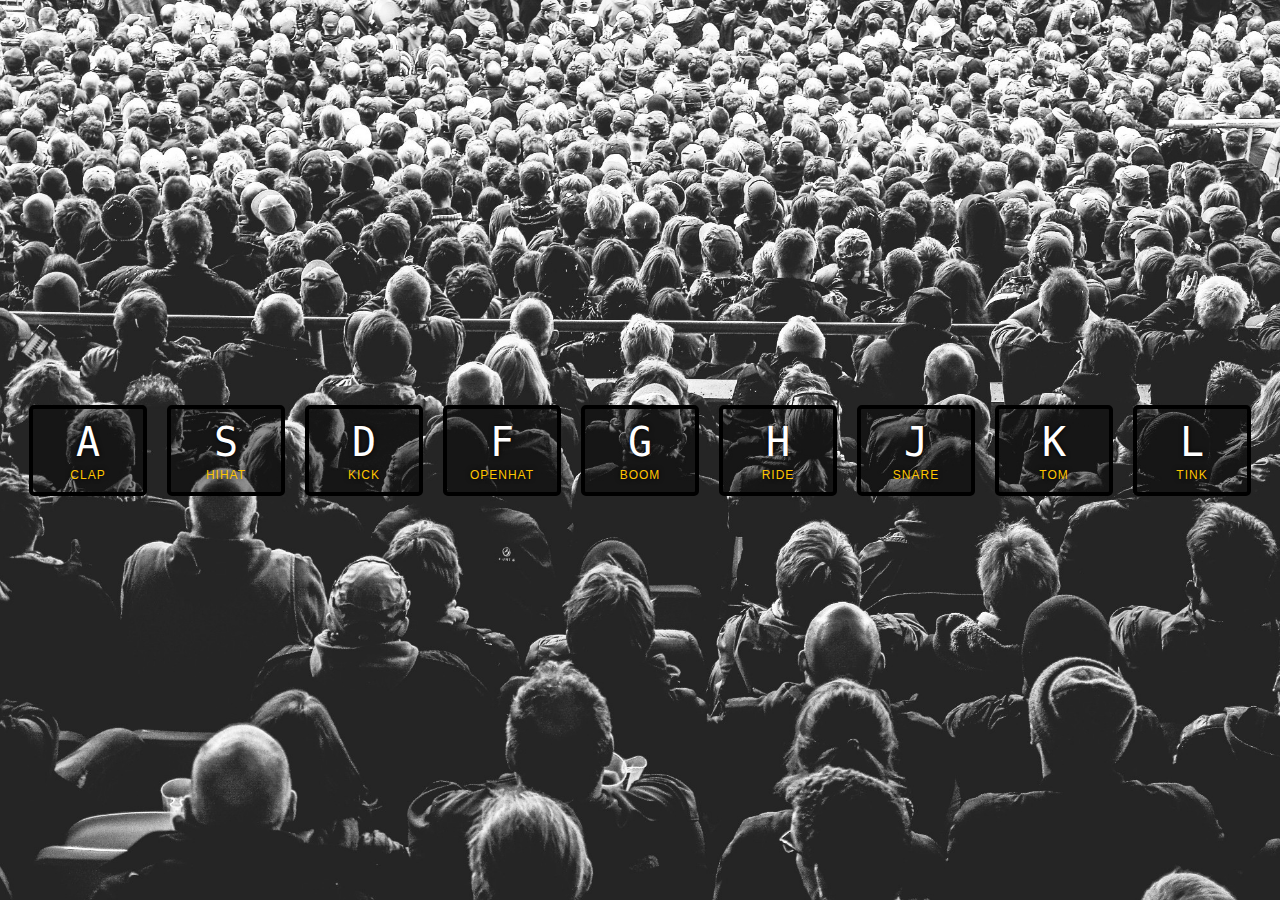
<file: 01-javascript-drum-kit/index.html>
<!DOCTYPE html>
<html lang="en">

<head>
  <meta charset="UTF-8">
  <title>JS Drum Kit</title>
  <link rel="stylesheet" href="./main.css">
</head>

<body>


  <div class="keys">
    <div data-key="65" class="key">
      <kbd>A</kbd>
      <span class="sound">clap</span>
    </div>
    <div data-key="83" class="key">
      <kbd>S</kbd>
      <span class="sound">hihat</span>
    </div>
    <div data-key="68" class="key">
      <kbd>D</kbd>
      <span class="sound">kick</span>
    </div>
    <div data-key="70" class="key">
      <kbd>F</kbd>
      <span class="sound">openhat</span>
    </div>
    <div data-key="71" class="key">
      <kbd>G</kbd>
      <span class="sound">boom</span>
    </div>
    <div data-key="72" class="key">
      <kbd>H</kbd>
      <span class="sound">ride</span>
    </div>
    <div data-key="74" class="key">
      <kbd>J</kbd>
      <span class="sound">snare</span>
    </div>
    <div data-key="75" class="key">
      <kbd>K</kbd>
      <span class="sound">tom</span>
    </div>
    <div data-key="76" class="key">
      <kbd>L</kbd>
      <span class="sound">tink</span>
    </div>
  </div>

  <audio data-key="65" src="./sounds/clap.wav"></audio>
  <audio data-key="83" src="./sounds/hihat.wav"></audio>
  <audio data-key="68" src="./sounds/kick.wav"></audio>
  <audio data-key="70" src="./sounds/openhat.wav"></audio>
  <audio data-key="71" src="./sounds/boom.wav"></audio>
  <audio data-key="72" src="./sounds/ride.wav"></audio>
  <audio data-key="74" src="./sounds/snare.wav"></audio>
  <audio data-key="75" src="./sounds/tom.wav"></audio>
  <audio data-key="76" src="./sounds/tink.wav"></audio>

  <script src="./main.js"></script>

</body>

</html>
</file>
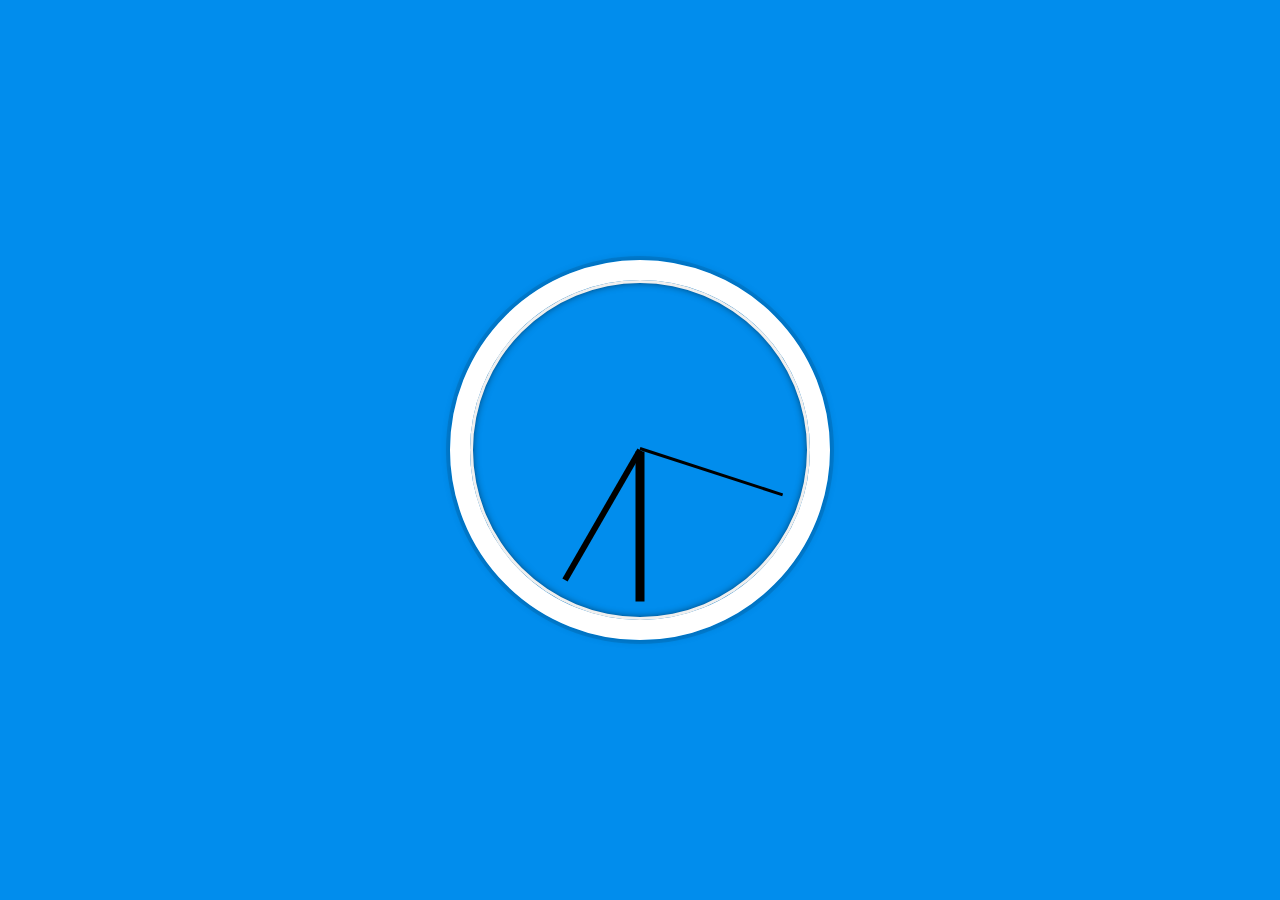
<file: 02-js-and-css-clock/index.html>
<!DOCTYPE html>
<html lang="en">

<head>
  <meta charset="UTF-8">
  <meta name="viewport" content="width=device-width, initial-scale=1.0">
  <link rel="stylesheet" href="./main.css">
  <title>JS + CSS Clock</title>
</head>

<body>
  <div class="clock">
    <div class="clock-face">
      <div class="hand hour-hand"></div>
      <div class="hand min-hand"></div>
      <div class="hand second-hand"></div>
    </div>
  </div>
  <script src="./main.js"></script>
</body>
</html>
</file>
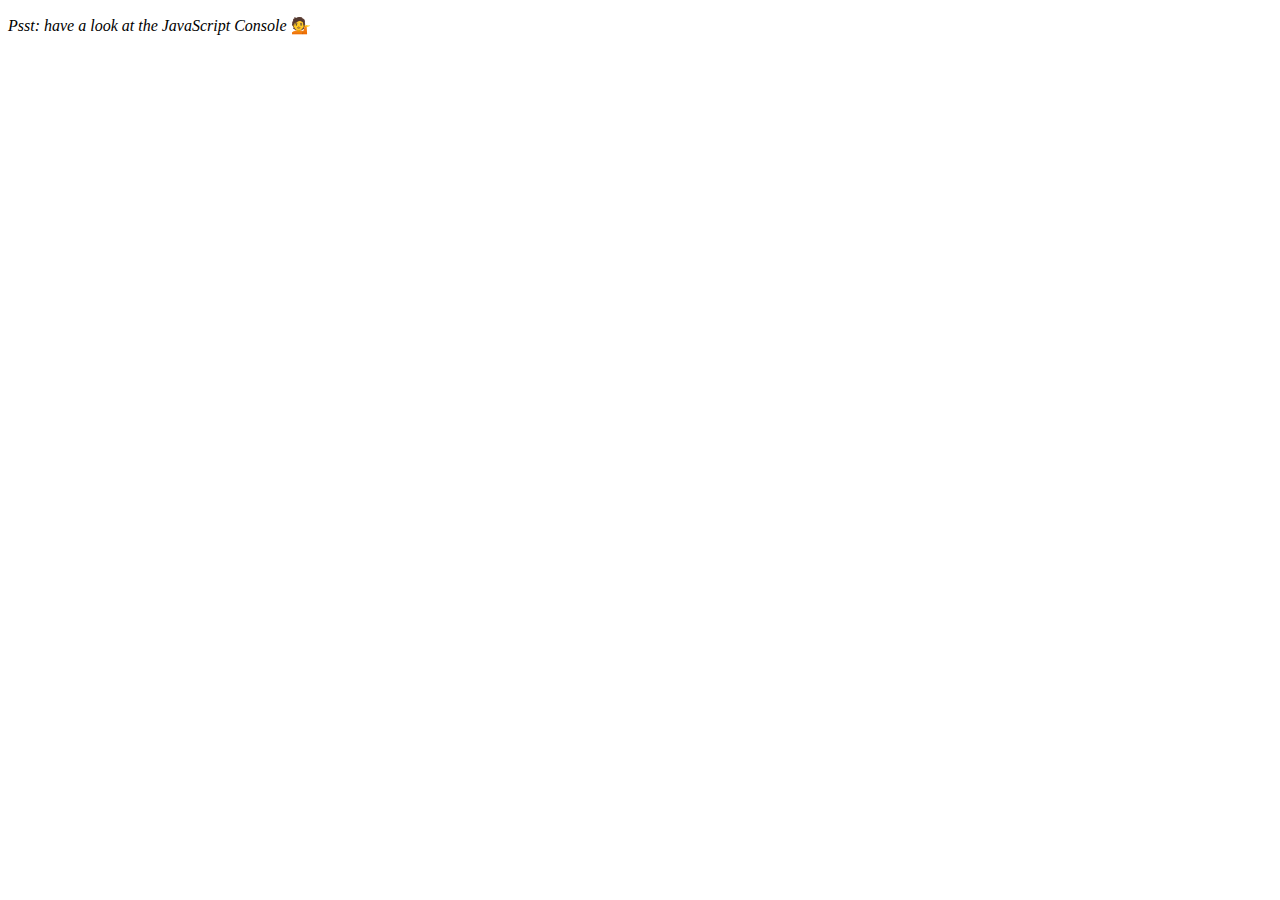
<file: 04-array-cardio-day1/index.html>
<!DOCTYPE html>
<html lang="en">
<head>
  <meta charset="UTF-8">
  <title>Array Cardio 💪</title>
</head>
<body>
  <p><em>Psst: have a look at the JavaScript Console</em> 💁</p>
  <script src="./main.js"></script>
</body>
</html>
</file>
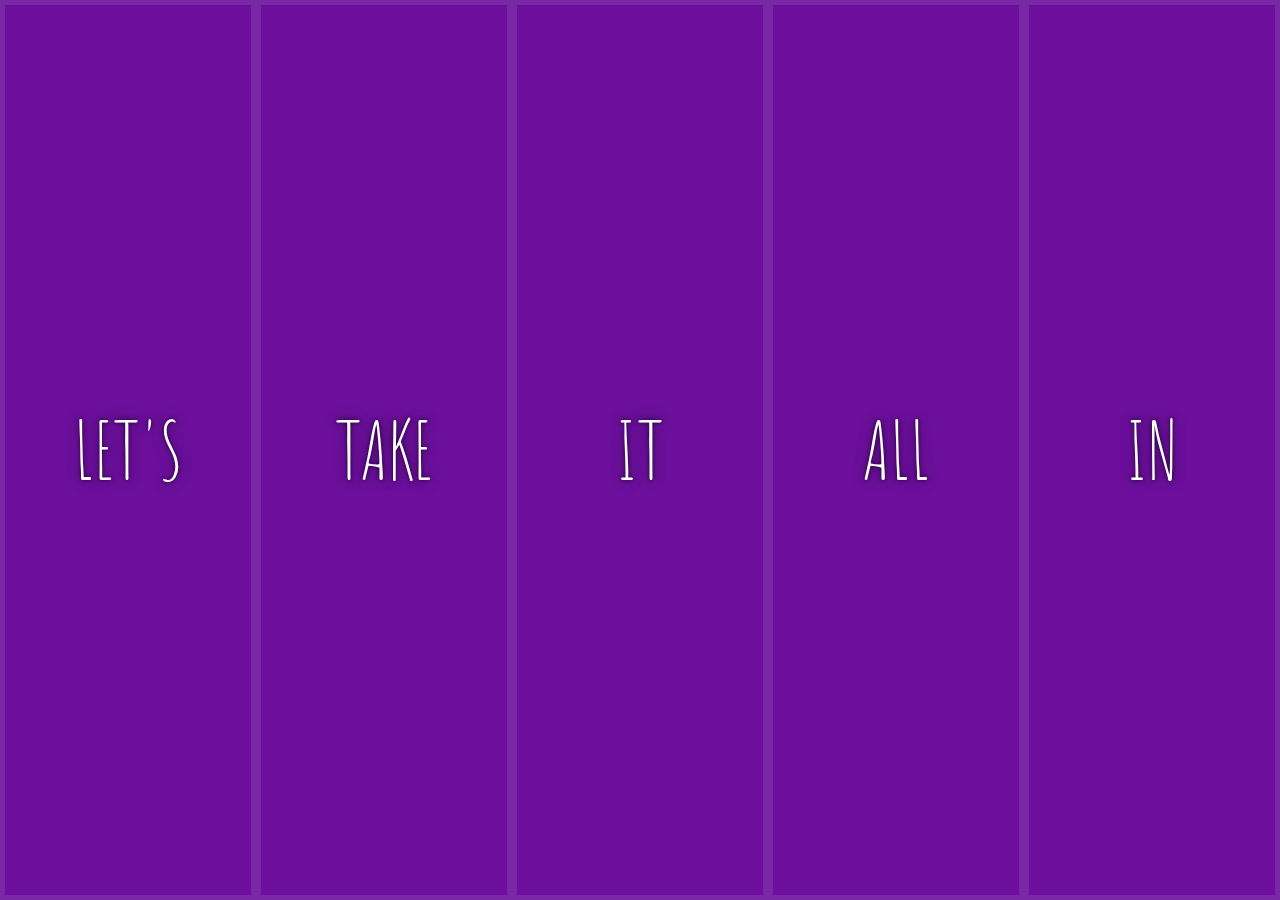
<file: 05-flex-panel-gallery/index.html>
<!DOCTYPE html>
<html lang="en">

<head>
  <meta charset="UTF-8">
  <title>Flex Panels 💪</title>
  <link href="https://fonts.googleapis.com/css?family=Amatic+SC" rel="stylesheet" type="text/css">
  <link rel="stylesheet" href="./main.css">
</head>

<body>
  <div class="panels">
    <div class="panel panel1">
      <p>Hey</p>
      <p>Let's</p>
      <p>Dance</p>
    </div>
    <div class="panel panel2">
      <p>Give</p>
      <p>Take</p>
      <p>Receive</p>
    </div>
    <div class="panel panel3">
      <p>Experience</p>
      <p>It</p>
      <p>Today</p>
    </div>
    <div class="panel panel4">
      <p>Give</p>
      <p>All</p>
      <p>You can</p>
    </div>
    <div class="panel panel5">
      <p>Life</p>
      <p>In</p>
      <p>Motion</p>
    </div>
  </div>

  <script src="./main.js"></script>
</body>

</html>
</file>
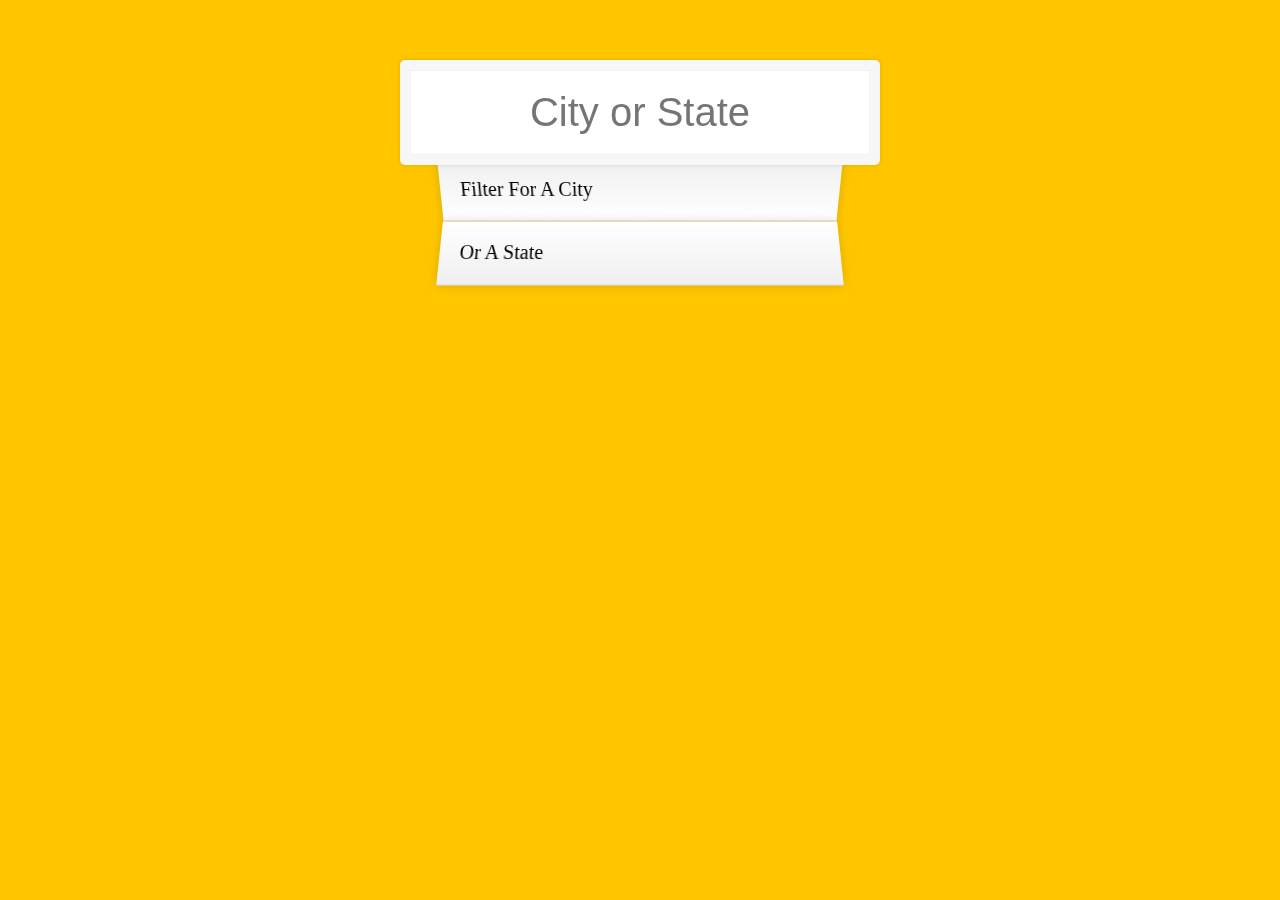
<file: 06-type-ahead/index.html>
<!DOCTYPE html>
<html lang="en">
<head>
  <meta charset="UTF-8">
  <title>Type Ahead 👀</title>
  <link rel="stylesheet" href="./main.css">
</head>
<body>

  <form class="search-form">
    <input type="text" class="search" placeholder="City or State">
    <ul class="suggestions">
      <li>Filter for a city</li>
      <li>or a state</li>
    </ul>
  </form>

  <script src="./main.js"></script>
</body>
</html>
</file>
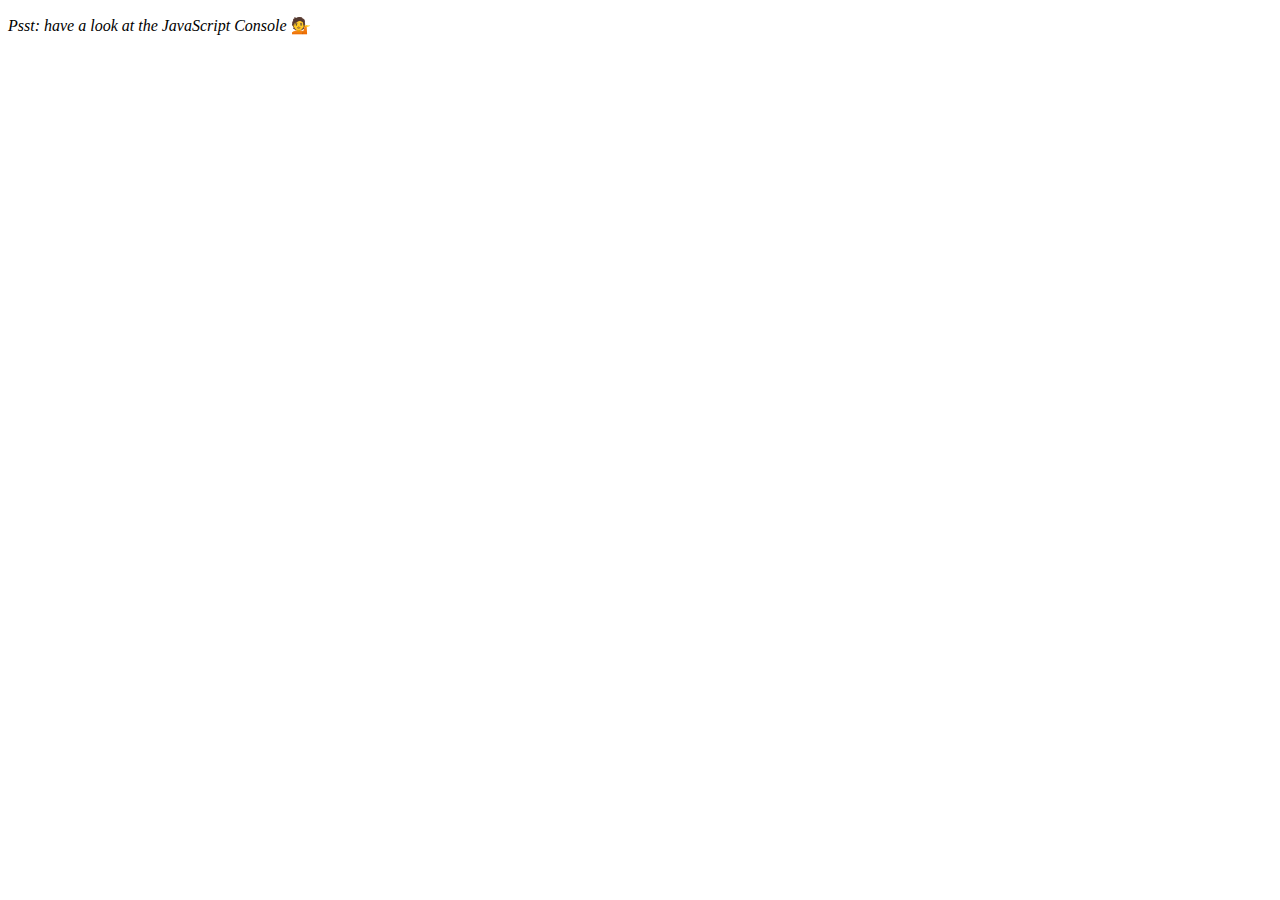
<file: 07-array-cardio-day2/index.html>
<!DOCTYPE html>
<html lang="en">
<head>
  <meta charset="UTF-8">
  <script defer src="./main.js"></script>
  <title>Array Cardio 💪💪</title>
</head>
<body>
  <p><em>Psst: have a look at the JavaScript Console</em> 💁</p>
</body>
</html>
</file>
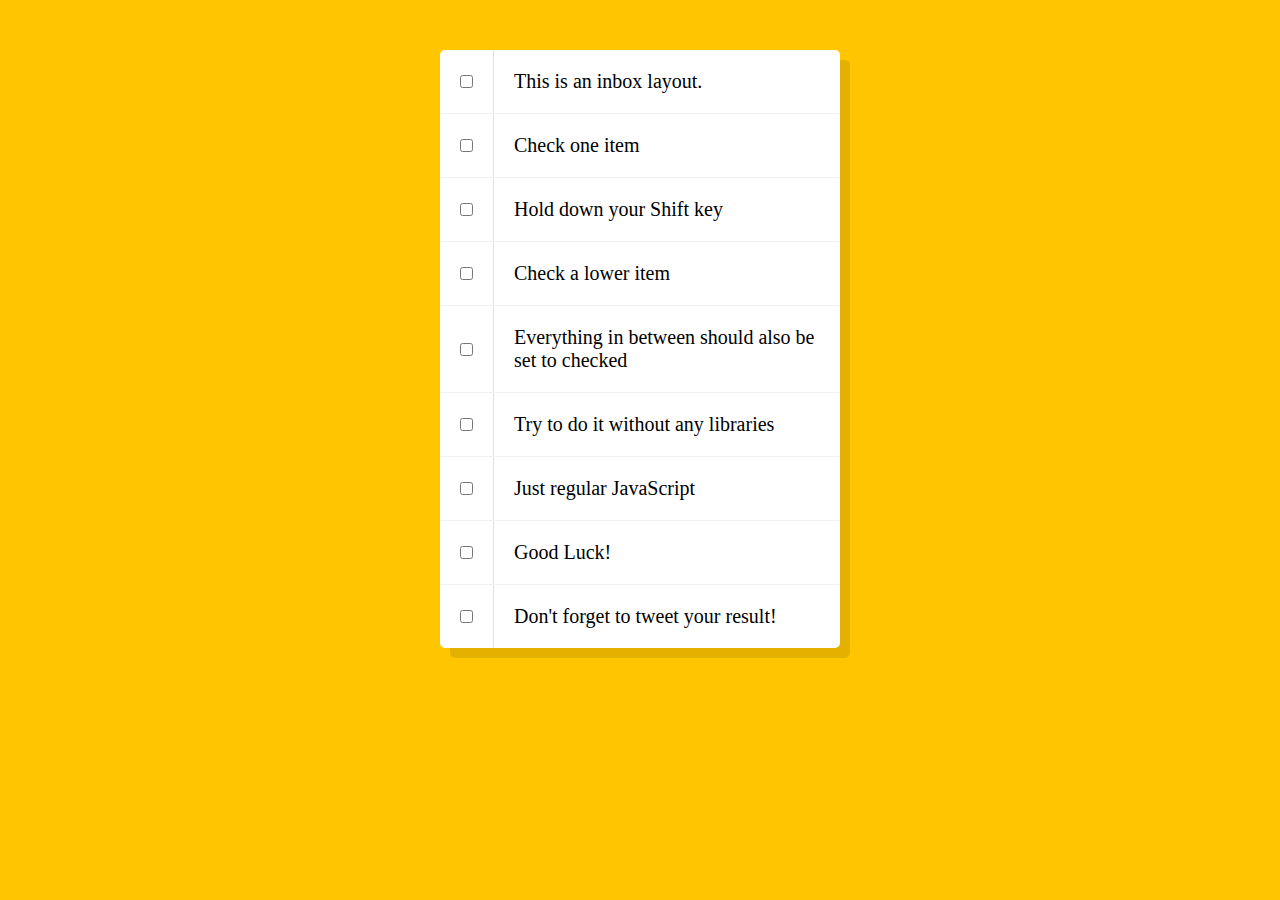
<file: 10-hold-shift-multiple-checkbox/index.html>
<!DOCTYPE html>
<html lang="en">
<head>
  <meta charset="UTF-8">
  <link rel="stylesheet" href="./main.css">
  <script defer src="./main.js"></script>
  <title>Hold Shift to Check Multiple Checkboxes</title>
</head>
<body>
   <!--
   The following is a common layout you would see in an email client.

   When a user clicks a checkbox, holds Shift, and then clicks another checkbox a few rows down, all the checkboxes inbetween those two checkboxes should be checked.

  -->
  <div class="inbox">
    <div class="item">
      <input type="checkbox">
      <p>This is an inbox layout.</p>
    </div>
    <div class="item">
      <input type="checkbox">
      <p>Check one item</p>
    </div>
    <div class="item">
      <input type="checkbox">
      <p>Hold down your Shift key</p>
    </div>
    <div class="item">
      <input type="checkbox">
      <p>Check a lower item</p>
    </div>
    <div class="item">
      <input type="checkbox">
      <p>Everything in between should also be set to checked</p>
    </div>
    <div class="item">
      <input type="checkbox">
      <p>Try to do it without any libraries</p>
    </div>
    <div class="item">
      <input type="checkbox">
      <p>Just regular JavaScript</p>
    </div>
    <div class="item">
      <input type="checkbox">
      <p>Good Luck!</p>
    </div>
    <div class="item">
      <input type="checkbox">
      <p>Don't forget to tweet your result!</p>
    </div>
  </div>
</body>
</html>
</file>
<file: 01-javascript-drum-kit/main.css>
html {
  font-size: 10px;
  background: url('./images/background.jpg') bottom center;
  background-size: cover;
}

body,html {
  margin: 0;
  padding: 0;
  font-family: sans-serif;
}

.keys {
  display: flex;
  flex: 1;
  min-height: 100vh;
  align-items: center;
  justify-content: center;
}

.key {
  border: .4rem solid black;
  border-radius: .5rem;
  margin: 1rem;
  font-size: 1.5rem;
  padding: 1rem .5rem;
  transition: all .07s ease;
  width: 10rem;
  text-align: center;
  color: white;
  background: rgba(0,0,0,0.4);
  text-shadow: 0 0 .5rem black;
}

.playing {
  transform: scale(1.1);
  border-color: #ffc600;
  box-shadow: 0 0 1rem #ffc600;
}

kbd {
  display: block;
  font-size: 4rem;
}

.sound {
  font-size: 1.2rem;
  text-transform: uppercase;
  letter-spacing: .1rem;
  color: #ffc600;
}
</file>
<file: 02-js-and-css-clock/main.css>
html {
  background: #018DED url('https://i.picsum.photos/id/881/1500/1000.jpg?blur=5&hmac=wSpZ-UlEtKsvnxXigvyNIbudlXANuQMJpe19ZvEjebw');
  background-size: cover;
  font-family: 'helvetica neue';
  text-align: center;
  font-size: 10px;
}

body {
  margin: 0;
  font-size: 2rem;
  display: flex;
  flex: 1;
  min-height: 100vh;
  align-items: center;
}

.clock {
  width: 30rem;
  height: 30rem;
  border: 20px solid white;
  border-radius: 50%;
  margin: 50px auto;
  position: relative;
  padding: 2rem;
  box-shadow: 
    0 0 0 4px rgba(0,0,0,0.1),
    inset 0 0 0 3px #EFEFEF,
    inset 0 0 10px black,
    0 0 10px rgba(0,0,0,0.2);
}

.clock-face {
  position: relative;
  width: 100%;
  height: 100%;
  transform: translateY(-3px); /* account for the height of the clock hands */
}

.hand {
  width: 50%;
  height: 6px;
  background: black;
  position: absolute;
  top: 50%;
  transform-origin: 100%;
  transform: rotate(90deg);
  transition: all .05s;
  transition-timing-function: cubic-bezier(0.1, 2.7, 0.58, 1);
}

.second-hand {
  height: 3px;
}

.hour-hand {
  height: 9px;
}
</file>
<file: 05-flex-panel-gallery/main.css>
html {
  box-sizing: border-box;
  background: #ffc600;
  font-family: 'helvetica neue';
  font-size: 20px;
  font-weight: 200;
}

body {
  margin: 0;
}

*, *:before, *:after {
  box-sizing: inherit;
}

.panels {
  min-height: 100vh;
  overflow: hidden;
  display: flex;
}

.panel {
  background: #6B0F9C;
  box-shadow: inset 0 0 0 5px rgba(255,255,255,0.1);
  color: white;
  text-align: center;
  align-items: center;
  /* Safari transitionend event.propertyName === flex */
  /* Chrome + FF transitionend event.propertyName === flex-grow */
  transition:
      font-size 0.7s cubic-bezier(0.61,-0.19, 0.7,-0.11),
      flex 0.7s cubic-bezier(0.61,-0.19, 0.7,-0.11),
      background 0.2s;
  font-size: 20px;
  background-size: cover;
  background-position: center;
  flex: 1;
  justify-content: center;
  align-items: center;
  display: flex;
  flex-direction: column;
}

.panel1 { background-image:url(https://source.unsplash.com/gYl-UtwNg_I/1500x1500); }
.panel2 { background-image:url(https://source.unsplash.com/rFKUFzjPYiQ/1500x1500); }
.panel3 { background-image:url(https://images.unsplash.com/photo-1465188162913-8fb5709d6d57?ixlib=rb-0.3.5&q=80&fm=jpg&crop=faces&cs=tinysrgb&w=1500&h=1500&fit=crop&s=967e8a713a4e395260793fc8c802901d); }
.panel4 { background-image:url(https://source.unsplash.com/ITjiVXcwVng/1500x1500); }
.panel5 { background-image:url(https://source.unsplash.com/3MNzGlQM7qs/1500x1500); }

/* Flex Children */
.panel > * {
  margin: 0;
  width: 100%;
  transition: transform 0.5s;
  flex: 1 0 auto;
  display: flex;
  justify-content: center;
  align-items: center;
}

.panel > *:first-child {
  transform: translateY(-100%);
}
.panel.open-active > *:first-child {
  transform: translateY(0);
}

.panel > *:last-child {
  transform: translateY(100%);
}
.panel.open-active > *:last-child {
  transform: translateY(0);
}

.panel p {
  text-transform: uppercase;
  font-family: 'Amatic SC', cursive;
  text-shadow: 0 0 4px rgba(0, 0, 0, 0.72), 0 0 14px rgba(0, 0, 0, 0.45);
  font-size: 2em;
}

.panel p:nth-child(2) {
  font-size: 4em;
}

.panel.open {
  flex: 5;
  font-size: 40px;
}
</file>
<file: 06-type-ahead/main.css>
html {
  box-sizing: border-box;
  background: #ffc600;
  font-family: 'helvetica neue';
  font-size: 20px;
  font-weight: 200;
}

*, *:before, *:after {
  box-sizing: inherit;
}

input {
  width: 100%;
  padding: 20px;
}

.search-form {
  max-width: 400px;
  margin: 50px auto;
}

input.search {
  margin: 0;
  text-align: center;
  outline: 0;
  border: 10px solid #F7F7F7;
  width: 120%;
  left: -10%;
  position: relative;
  top: 10px;
  z-index: 2;
  border-radius: 5px;
  font-size: 40px;
  box-shadow: 0 0 5px rgba(0, 0, 0, 0.12), inset 0 0 2px rgba(0, 0, 0, 0.19);
}

.suggestions {
  margin: 0;
  padding: 0;
  position: relative;
  /*perspective: 20px;*/
}

.suggestions li {
  background: white;
  list-style: none;
  border-bottom: 1px solid #D8D8D8;
  box-shadow: 0 0 10px rgba(0, 0, 0, 0.14);
  margin: 0;
  padding: 20px;
  transition: background 0.2s;
  display: flex;
  justify-content: space-between;
  text-transform: capitalize;
}

.suggestions li:nth-child(even) {
  transform: perspective(100px) rotateX(3deg) translateY(2px) scale(1.001);
  background: linear-gradient(to bottom,  #ffffff 0%,#EFEFEF 100%);
}

.suggestions li:nth-child(odd) {
  transform: perspective(100px) rotateX(-3deg) translateY(3px);
  background: linear-gradient(to top,  #ffffff 0%,#EFEFEF 100%);
}

span.population {
  font-size: 15px;
}

.hl {
  background: #ffc600;
}
</file>
<file: 10-hold-shift-multiple-checkbox/main.css>
html {
  font-family: sans-serif;
  background: #ffc600;
}

.inbox {
  max-width: 400px;
  margin: 50px auto;
  background: white;
  border-radius: 5px;
  box-shadow: 10px 10px 0 rgba(0,0,0,0.1);
}

.item {
  display: flex;
  align-items: center;
  border-bottom: 1px solid #F1F1F1;
}

.item:last-child {
  border-bottom: 0;
}

input:checked + p {
  background: #F9F9F9;
  text-decoration: line-through;
}

input[type="checkbox"] {
  margin: 20px;
}

p {
  margin: 0;
  padding: 20px;
  transition: background 0.2s;
  flex: 1;
  font-family:'helvetica neue';
  font-size: 20px;
  font-weight: 200;
  border-left: 1px solid #D1E2FF;
}
</file>
